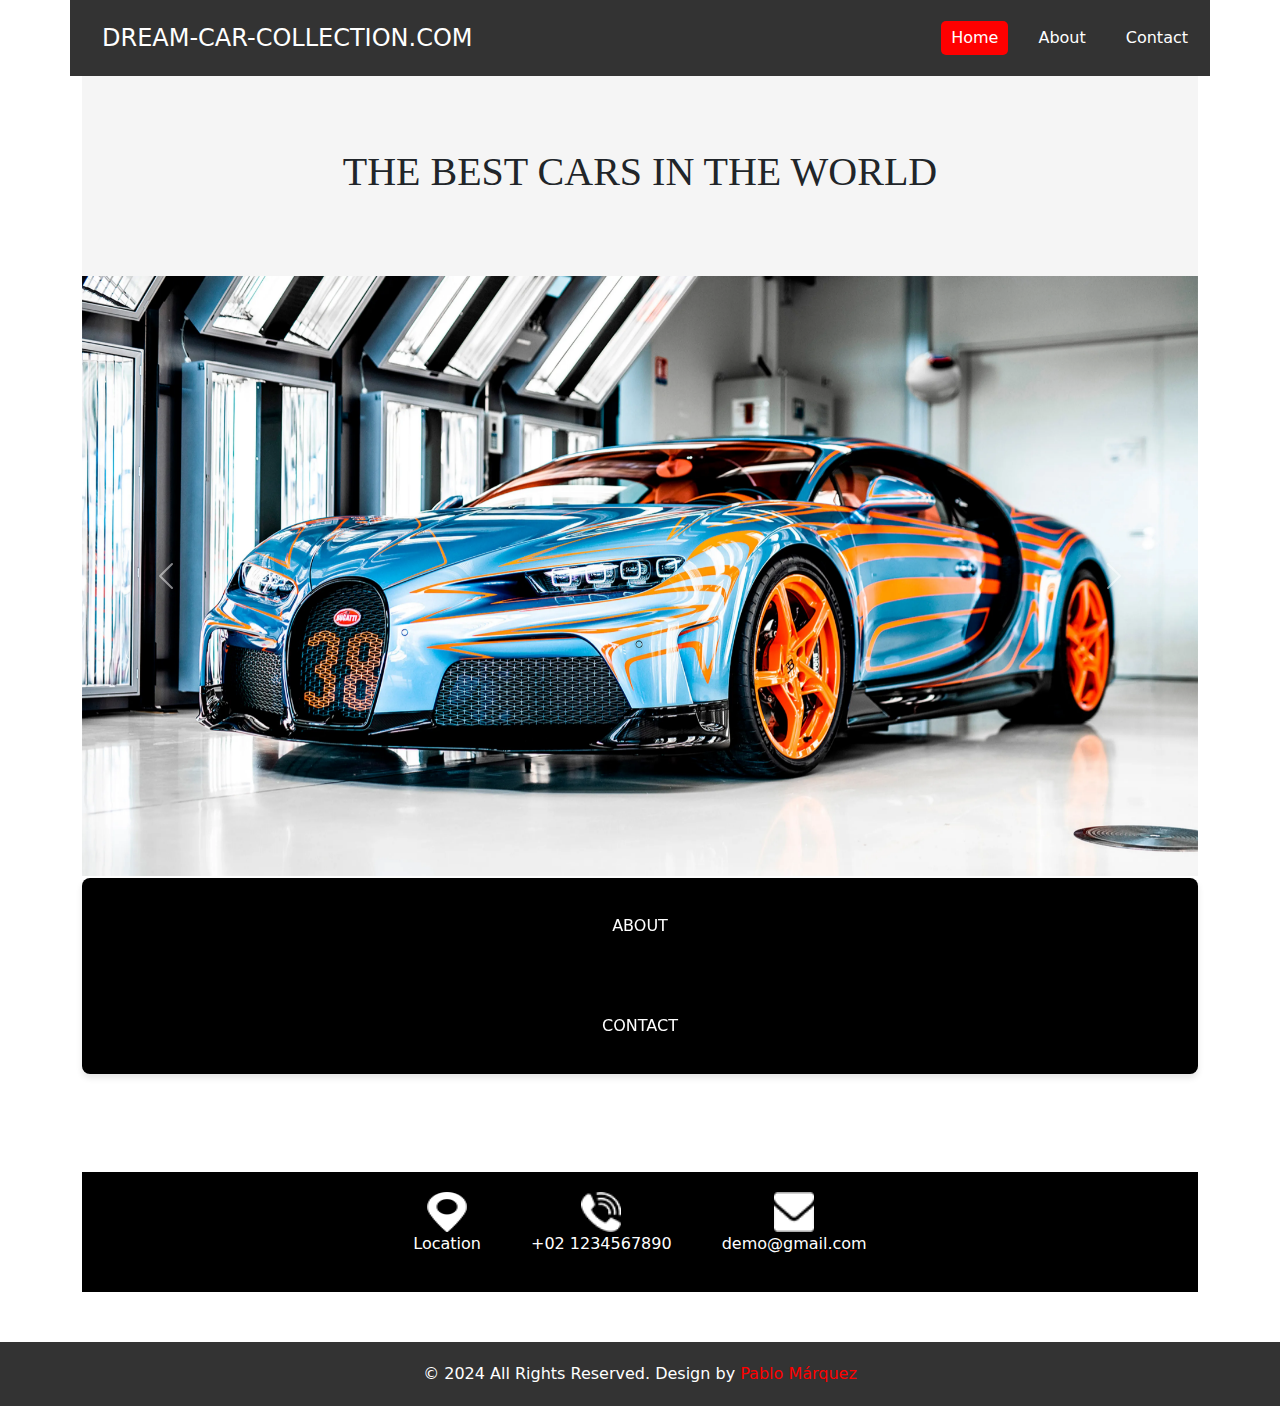
<file: index.html>
<!DOCTYPE html>
<html>
<head>
    <!--Basic-->
    <meta charset="UTF-8">
    <meta http-equiv="X-UA-Compatible" content="IE=edge">
    <!--Mobile Metas-->
    <meta name="viewport" content="width=device-width, initial-scale=1.0, shrink-to-fit=no">
    <!--Site Metas-->
    <meta name="keywords" content="">
    <meta name="description" content="">
    <meta name="author" content="">
    <link rel="stylesheet" href="css/style.css">
    <link href="https://cdn.jsdelivr.net/npm/bootstrap@5.3.3/dist/css/bootstrap.min.css" rel="stylesheet" integrity="sha384-QWTKZyjpPEjISv5WaRU9OFeRpok6YctnYmDr5pNlyT2bRjXh0JMhjY6hW+ALEwIH" crossorigin="anonymous">

    <title>Fundamentals of Computer Engineering</title>

</head>

<body>
    <header class="container">
        <div class="header-content">
            <div class="header-title">DREAM-CAR-COLLECTION.COM</div>
            <nav>
                <a href="#" class="active">Home</a>
                <a href="pages/about.html">About</a>
                <a href="pages/contact.html">Contact</a>
            </nav>
        </div>
    </header>
    <main class="container">
        <div class="content">
            <h1>THE BEST CARS IN THE WORLD</h1>
        </div>
        <div id="carouselExample" class="carousel slide" data-bs-ride="carousel" data-bs-interval="2000">
            <div class="carousel-inner">
              <div class="carousel-item active">
                <img src="images/bugatti-chiron-super-sport-2666587.webp" class="d-block w-100" alt="Bugatti">
              </div>
              <div class="carousel-item">
                <img src="images/batista.webp" class="d-block w-100" alt="Lamborghini">
              </div>
              <div class="carousel-item">
                <img src="images/lamborghini.webp" class="d-block w-100" alt="Mclaren">
              </div>
            </div>
            <button class="carousel-control-prev" type="button" data-bs-target="#carouselExample" data-bs-slide="prev">
              <span class="carousel-control-prev-icon" aria-hidden="true"></span>
              <span class="visually-hidden">Previous</span>
            </button>
            <button class="carousel-control-next" type="button" data-bs-target="#carouselExample" data-bs-slide="next">
              <span class="carousel-control-next-icon" aria-hidden="true"></span>
              <span class="visually-hidden">Next</span>
            </button>
          </div>
          <div class="scroll-menu">
            <a href="pages/about.html">ABOUT</a>
            <br>
            <a href="pages/contact.html">CONTACT</a>
        </div>
        <div class="menu">
            <div class="menu-content">
                <div class="menu-item">
                    <img src="./images/location-white.png" alt="Location Icon" class="menu-icon">
                    <p>Location</p>
                </div>
                <div class="menu-item">
                    <img src="./images/telephone-white.png" alt="Phone Icon" class="menu-icon">
                    <p>+02 1234567890</p>
                </div>
                <div class="menu-item">
                    <img src="./images/envelope-white.png" alt="Email Icon" class="menu-icon">
                    <p>demo@gmail.com</p>
                </div>
            </div>
        </div>
    </main>
    <footer class="footer-section">
        <p>&copy; 2024 All Rights Reserved. Design by <a href="pages/contact.html">Pablo Márquez</a></p>
    </footer>
</body>
<script src="https://cdn.jsdelivr.net/npm/bootstrap@5.3.3/dist/js/bootstrap.bundle.min.js" integrity="sha384-YvpcrYf0tY3lHB60NNkmXc5s9fDVZLESaAA55NDzOxhy9GkcIdslK1eN7N6jIeHz" crossorigin="anonymous"></script>
</html>
</file>
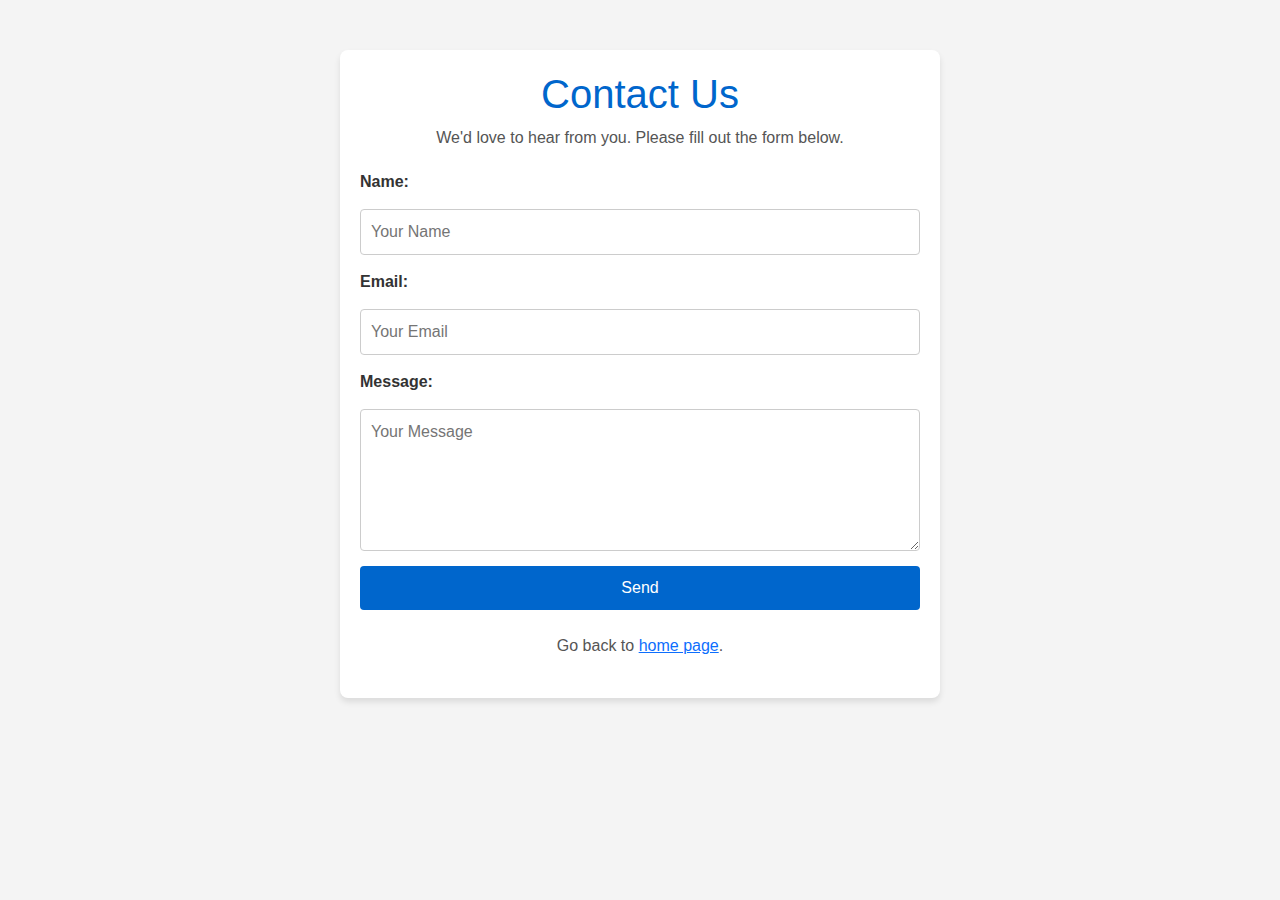
<file: contact.html>
<!DOCTYPE html>
<html lang="en">
<head>
    <meta charset="UTF-8">
    <meta name="viewport" content="width=device-width, initial-scale=1.0">
    <title>Contact Us</title>
    <link href="https://cdn.jsdelivr.net/npm/bootstrap@5.3.3/dist/css/bootstrap.min.css" rel="stylesheet" integrity="sha384-QWTKZyjpPEjISv5WaRU9OFeRpok6YctnYmDr5pNlyT2bRjXh0JMhjY6hW+ALEwIH" crossorigin="anonymous">
    <style>
        body {
            font-family: Arial, sans-serif;
            margin: 0;
            padding: 0;
            background-color: #f4f4f4;
            color: #333;
            display: flex;
            flex-direction: column;
            align-items: center;
        }

        .container {
            width: 100%;
            max-width: 600px;
            margin: 50px auto;
            background: #fff;
            padding: 20px;
            border-radius: 8px;
            box-shadow: 0 4px 6px rgba(0, 0, 0, 0.1);
        }

        h1 {
            text-align: center;
            color: #0066cc;
        }

        p {
            text-align: center;
            margin-bottom: 20px;
            color: #555;
        }

        form {
            display: flex;
            flex-direction: column;
            gap: 15px;
        }

        label {
            font-size: 1rem;
            font-weight: bold;
        }

        input, textarea {
            width: 100%;
            padding: 10px;
            border: 1px solid #ccc;
            border-radius: 4px;
            font-size: 1rem;
        }

        input:focus, textarea:focus {
            border-color: #0066cc;
            outline: none;
        }

        .button {
            padding: 10px 15px;
            background-color: #0066cc;
            color: white;
            border: none;
            border-radius: 4px;
            font-size: 1rem;
            cursor: pointer;
            transition: background-color 0.3s;
        }

        button:hover {
            background-color: #005bb5;
        }
    </style>
</head>
<body>
    <div class="container">
        <h1>Contact Us</h1>
        <p>We'd love to hear from you. Please fill out the form below.</p>
        <form action="#" method="post">
            <label for="name">Name:</label>
            <input type="text" id="name" name="name" placeholder="Your Name" required>

            <label for="email">Email:</label>
            <input type="email" id="email" name="email" placeholder="Your Email" required>

            <label for="message">Message:</label>
            <textarea id="message" name="message" rows="5" placeholder="Your Message" required></textarea>

            <input type="submit" value="Send" name="submt" class="button">
        </form>
        <br>
        <p>Go back to <a href="index.html">home page</a>.</p>
    </div>
</body>

</html>
</file>
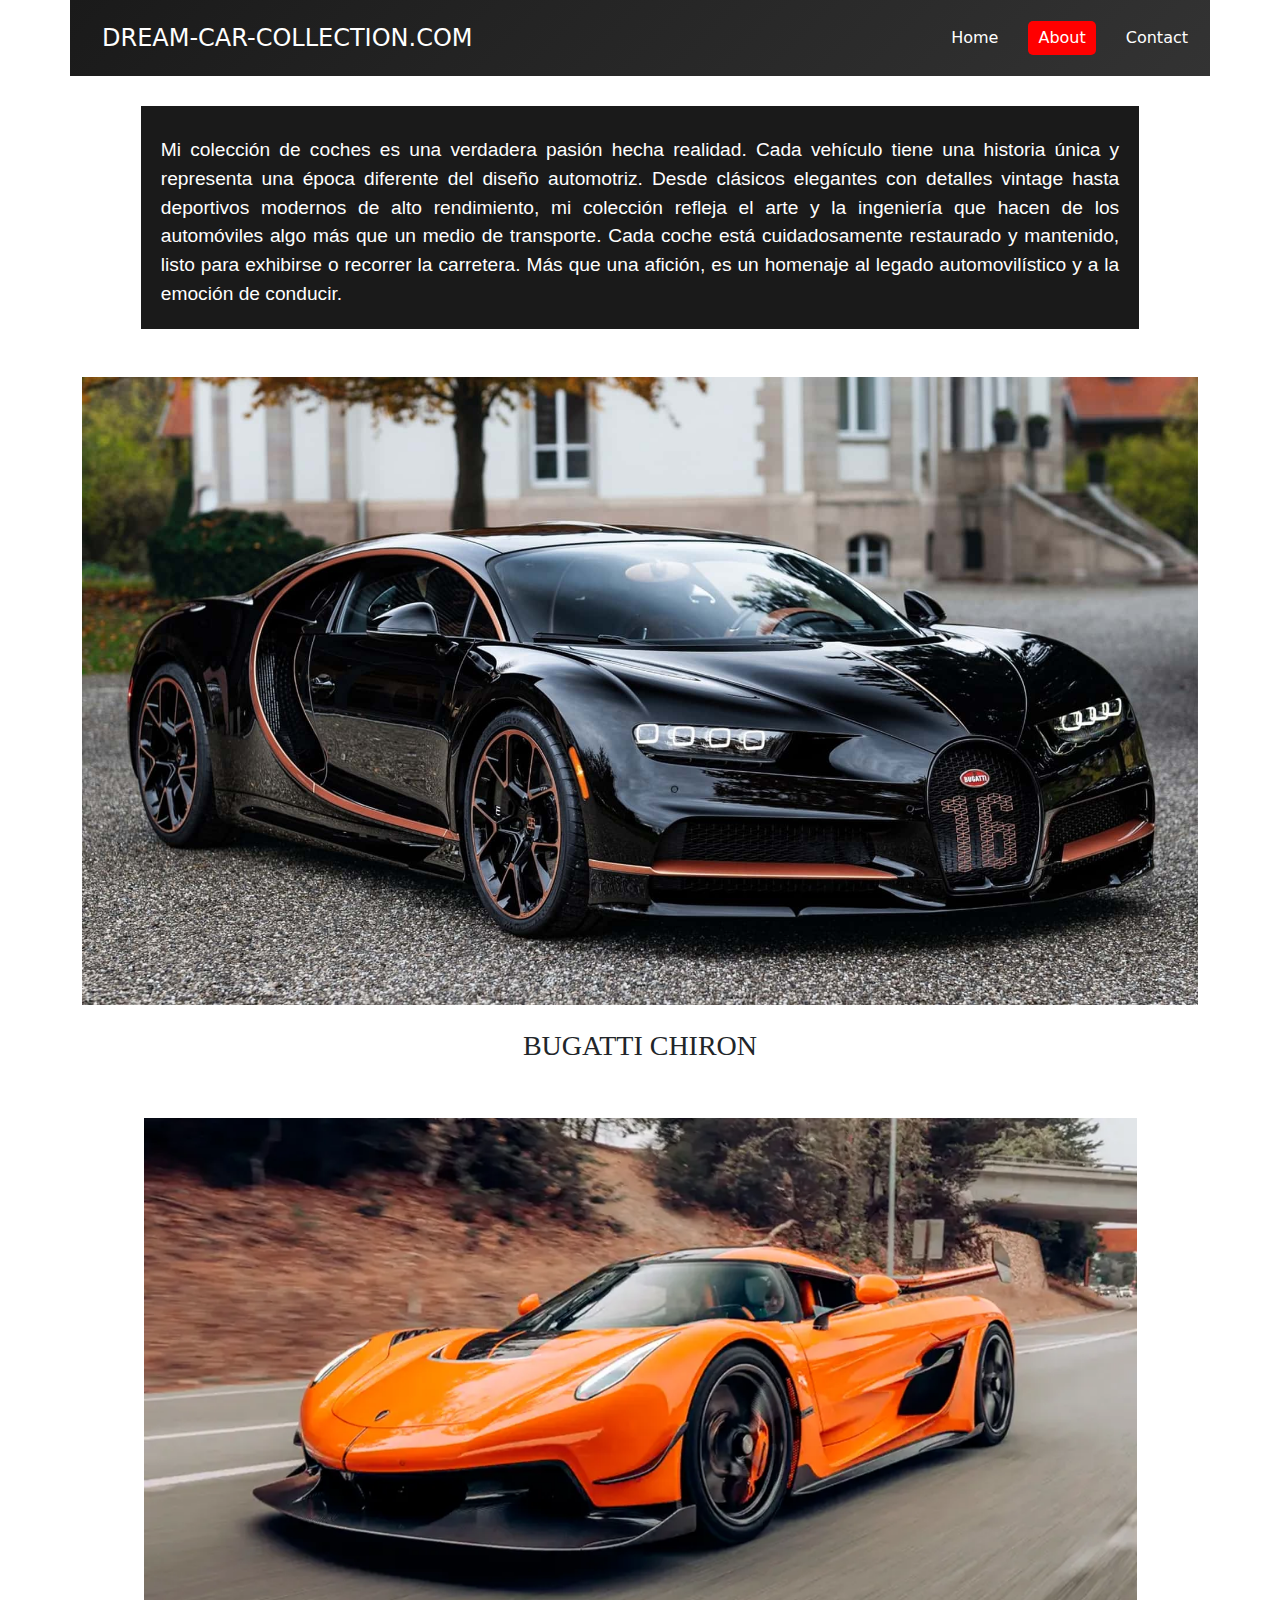
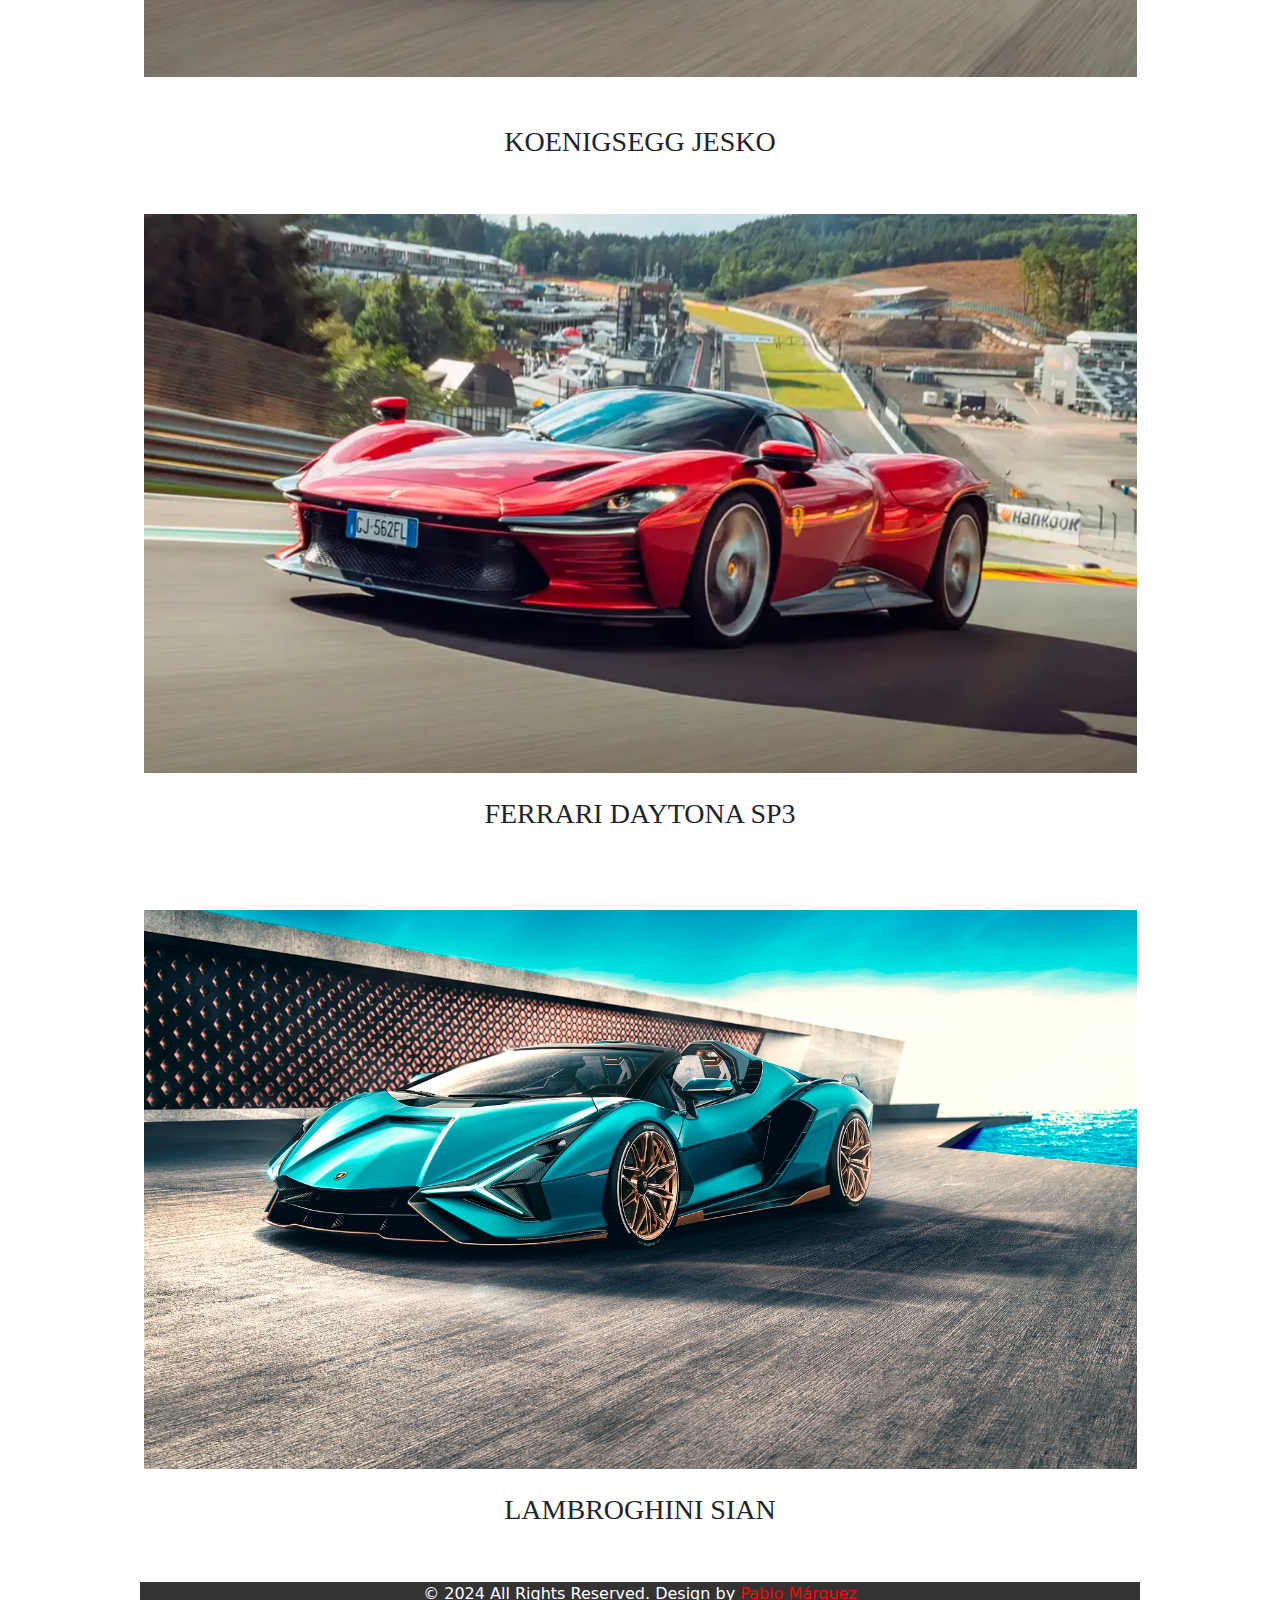
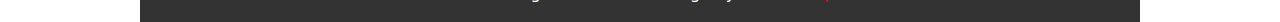
<file: pages/about.html>
<!DOCTYPE html>
<html lang="es">
<head>
    <meta charset="UTF-8">
    <meta http-equiv="X-UA-Compatible" content="IE=edge">
    <meta name="viewport" content="width=device-width, initial-scale=1.0, shrink-to-fit=no">
    <meta name="keywords" content="">
    <meta name="description" content="">
    <meta name="author" content="">
    <title>Fundamentals os Computer Engineering - About Page</title>
    <link rel="stylesheet" href="../css/text.css">
    <link href="https://cdn.jsdelivr.net/npm/bootstrap@5.3.3/dist/css/bootstrap.min.css" rel="Stylesheet">
    <style>

        

    </style>
</head>
<body>
    <header class="container">
        <div class="header-content">
            <div class="header-title">DREAM-CAR-COLLECTION.COM</div>
            <nav>
                <a href="../index.html">Home</a>
                <a href="../pages/about.html" class="active">About</a>
                <a href="../pages/contact.html">Contact</a>
            </nav>
        </div>
    </header>
    <div class="presentacion">
        <h4>
            Mi colección de coches es una verdadera pasión hecha realidad. Cada vehículo tiene una historia única y representa una época diferente del diseño automotriz. Desde clásicos elegantes con detalles vintage hasta deportivos modernos de alto rendimiento, mi colección refleja el arte y la ingeniería que hacen de los automóviles algo más que un medio de transporte. Cada coche está cuidadosamente restaurado y mantenido, listo para exhibirse o recorrer la carretera. Más que una afición, es un homenaje al legado automovilístico y a la emoción de conducir.
        </h4>
    </div>
    <div class="container mt-5">
        <div class="row g-4">
            <img src="../images/chiron.jpg" alt="Imagen 1" class="bmg-fluid">
            <br>
            <h3>BUGATTI CHIRON</h3>
        </div>
    </div>
    <BR></BR>
    <img src="../images/jesko.webp" alt="Imagen 2" class="img-fluid">
    <BR></BR>
    <h3>KOENIGSEGG JESKO</h3>
    <br>
    <br>
    <img src="../images/daytona.webp" alt="Imagen 3" class="img-fluid">
    <br>
    <div class="col-md-8">
        <div class="description">
            <h3>FERRARI DAYTONA SP3</h3>
        </div>
    </div>
    <br>
    <br>
    <br>
    <img src="../images/LAMBO.jpg" alt="Imagen 4" class="img-fluid">
    <br>
    <h3>LAMBROGHINI SIAN</h3>
    <br>
    <br>
    <footer class="footer-section">
        <p>&copy; 2024 All Rights Reserved. Design by <a href="../pages/contact.html">Pablo Márquez</a></p>
    </footer>
</body>
</html>
</file>
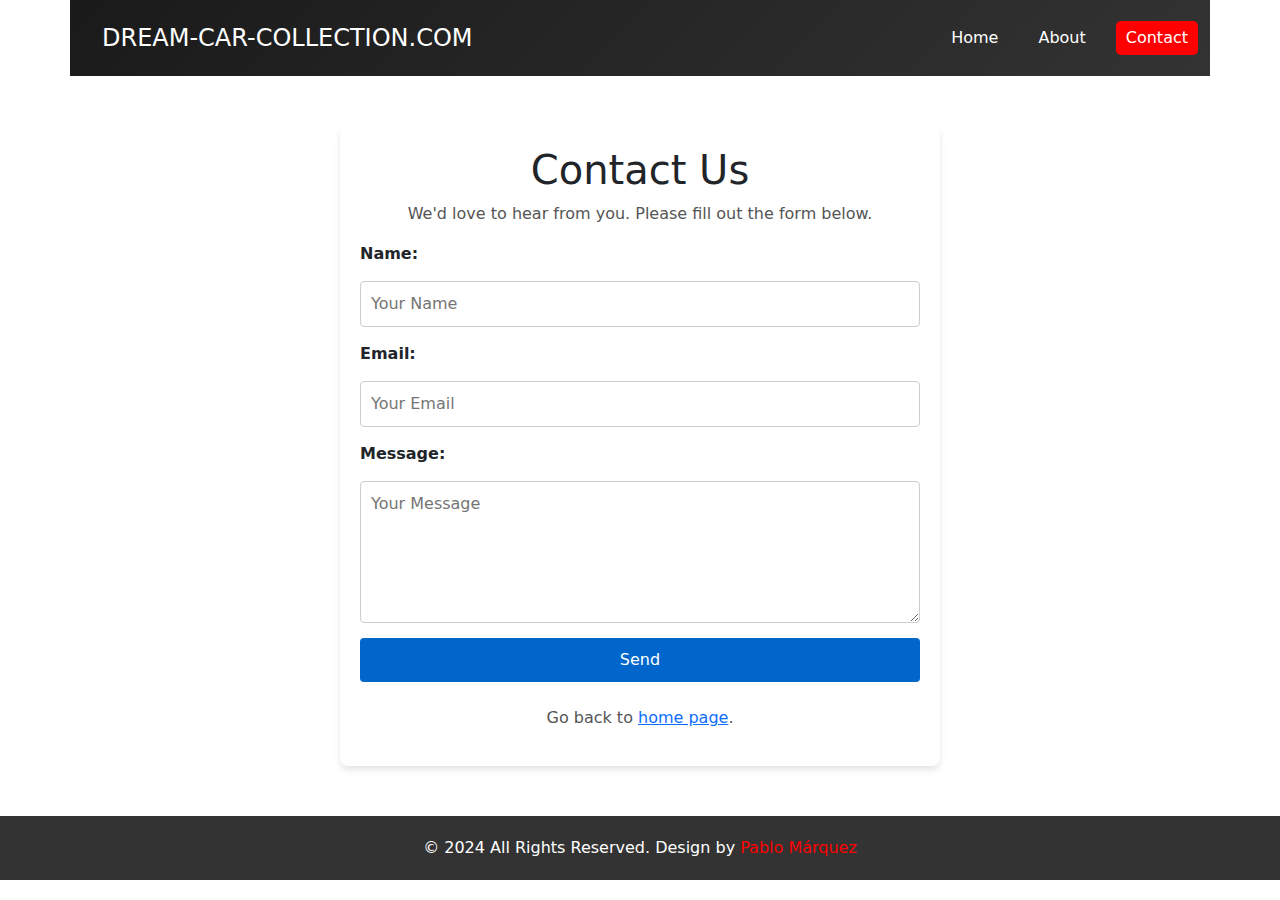
<file: pages/contact.html>
<!DOCTYPE html>
<html lang="en">
<head>
    <meta charset="UTF-8">
    <meta name="viewport" content="width=device-width, initial-scale=1.0">
    <title>Contact Us</title>
    <link rel="stylesheet" href="../css/contact.css">
    <link href="https://cdn.jsdelivr.net/npm/bootstrap@5.3.3/dist/css/bootstrap.min.css" rel="stylesheet" integrity="sha384-QWTKZyjpPEjISv5WaRU9OFeRpok6YctnYmDr5pNlyT2bRjXh0JMhjY6hW+ALEwIH" crossorigin="anonymous">

</head>
<body>
        <header class="container">
            <div class="header-content">
                <div class="header-title">DREAM-CAR-COLLECTION.COM</div>
                <nav>
                    <a href="../index.html">Home</a>
                    <a href="../pages/about.html">About</a>
                    <a href="../pages/contact.html" class="active">Contact</a>
                </nav>
            </div>
        </header>
    </div>

    <div class="form-container">
        <h1>Contact Us</h1>
        <p>We'd love to hear from you. Please fill out the form below.</p>
        <form action="https://postman-echo.com/post" method="post">
            <label for="name">Name:</label>
            <input type="text" id="name" name="name" placeholder="Your Name" required>

            <label for="email">Email:</label>
            <input type="email" id="email" name="email" placeholder="Your Email" required>

            <label for="message">Message:</label>
            <textarea id="message" name="message" rows="5" placeholder="Your Message" required></textarea>

            <input type="submit" value="Send" name="submt" class="button">
        </form>
        <br>
        <p>Go back to <a href="../index.html">home page</a>.</p>
    </div>

    <footer class="footer-section">
        <p>&copy; 2024 All Rights Reserved. Design by <a href="../pages/contact.html">Pablo Márquez</a></p>
    </footer>
</body>

</html>
</file>
<file: css/style.css>
body {
    margin: 0;
    font-family: Arial, sans-serif;
    display: flex;
    flex-direction: column;
    align-items: center;
}

.container {
    max-width: 1000px;
    width: 100%;
    margin: 0 auto;
}

header {
    background-color: #333;
    color: white;
    padding: 20px 0;
    text-align: center;
}

.header-content {
    display: flex;
    justify-content: space-between;
    align-items: center;
}

.header-title {
    font-size: 1.5rem;
    padding-left: 20px;
}

nav {
    display: flex;
    gap: 20px;
}

nav a {
    color: white;
    text-decoration: none;
    font-size: 1rem;
    padding: 5px 10px;
    border-radius: 5px;
    transition: background-color 0.3s;
}

nav a:hover {
    background-color: #555;
}

nav a.active {
    background-color: red;
    color: white;
}

.footer-section {
    width: 100%;
    background-color: #333;
    color: white;
    text-align: center;
    margin-top: 50px;
}

.footer-section p {
    color: white;
    margin: 20px;
}

.footer-section a {
    color: red;
    text-decoration: none;
}

.footer-section a:hover {
    text-decoration: underline;
}

.content {
    height: 200px;
    font-weight: bold;
    font-family: 'Copperpate';
    display: flex;
    flex-direction: column;
    justify-content: center;
    align-items: center;
    background-color: #f5f5f5;
}

.menu {
    background-color: #000000;
    color: white;
    padding: 20px 0;
    text-align: center;
}

.menu-content {
    display: flex;
    justify-content: center;
    gap: 50px;
    align-items: center;
}

.menu-item {
    display: flex;
    flex-direction: column;
    align-items: center;
}

.menu-icon {
    width: 40px;
    height: 40px;
}

.carousel-item {
    height: 400px;
    margin-bottom: 200px;
}

.scroll-menu {
    top: 50%;
    right: 20px;
    transform: translateY(-50%);
    background-color: #000000;
    border-radius: 8px;
    padding: 10px;
    box-shadow: 0 4px 6px rgba(0, 0, 0, 0.1);
    margin-top: 100px;
}

.scroll-menu a {
    display: block;
    color: white;
    text-decoration: none;
    margin: 10px 0;
    font-size: 1rem;
    text-align: center;
    transition: background-color 0.3s;
    padding: 1rem;
}

.scroll-menu a:hover {
    background-color: #ff0000;
    border-radius: 4px;
}
</file>
<file: css/text.css>
body {
    margin: 0;
    font-family: Arial, sans-serif;
    display: flex;
    flex-direction: column;
    align-items: center;
}

.container {
    max-width: 1000px;
    width: 100%;
    margin: 0 auto;
}

header {
    background-color: #333;
    color: white;
    padding: 20px 0;
    text-align: center;
}

.header-content {
    display: flex;
    justify-content: space-between;
    align-items: center;
}

.header-title {
    font-size: 1.5rem;
    padding-left: 20px;
}

nav {
    display: flex;
    gap: 20px;
}

nav a {
    color: white;
    text-decoration: none;
    font-size: 1rem;
    padding: 5px 10px;
    border-radius: 5px;
    transition: background-color 0.3s;
}

nav a:hover {
    background-color: #555;
}

nav a.active {
    background-color: red;
    color: white;
}

.presentacion {
    background-color: #1a1a1a; 
    color: #ffffff;
    padding: 20px; 
    text-align: center; 
    font-family: 'Arial', sans-serif; 
    width: 78%;
    margin-top: 30px;
    text-align: justify;
  }
  

  .presentacion h4 {
    font-size: 1.2em; 
    margin: 10px 0 0; 
    line-height: 1.5; 
  }

  header {
    background: linear-gradient(135deg, #1a1a1a, #333333); 
  }

.img-fluid {
    width: 993px;
    align-items: center;

}

h3 {
    font-weight: bold;
    text-align: center;
    font-family:Cambria, Cochin, Georgia, Times, 'Times New Roman', serif
}

.footer-section {
    max-width: 1000px;
    width: 100%;
    background-color: #333;
    color: white;
    text-align: center;
}

.footer-section a {
    color: red;
    text-decoration: none;
}

.footer-section a:hover {
    text-decoration: underline;
}
</file>
<file: css/contact.css>
body {
    font-family: Arial, sans-serif;
    margin: 0;
    padding: 0;
    background-color: #f4f4f4;
    color: #333;
    display: flex;
    flex-direction: column;
    align-items: center;
}

.container {

    max-width: 1000px;
    width: 100%;
    margin: 0 auto;
}

header {
    color: white;
    padding: 20px 0;
    text-align: center;
    background: linear-gradient(135deg, #1a1a1a, #333333); 
}


.header-content {
    display: flex;
    justify-content: space-between;
    align-items: center;
    
}

.header-title {
    font-size: 1.5rem;
    padding-left: 20px;
}

nav {
    display: flex;
    gap: 20px;
}

nav a {
    color: white;
    text-decoration: none;
    font-size: 1rem;
    padding: 5px 10px;
    border-radius: 5px;
    transition: background-color 0.3s;
}

nav a:hover {
    background-color: #555;
}

nav a.active {
    background-color: red;
    color: white;
}

.form-container {
    width: 100%;
    max-width: 600px;
    margin: 50px auto;
    background: #fff;
    padding: 20px;
    border-radius: 8px;
    box-shadow: 0 4px 6px rgba(0, 0, 0, 0.1);
}

h1 {
    text-align: center;
    color: #0066cc;
}

p {
    text-align: center;
    margin-bottom: 20px;
    color: #555;
}

form {
    display: flex;
    flex-direction: column;
    gap: 15px;
}

label {
    font-size: 1rem;
    font-weight: bold;
}

input, textarea {
    width: 100%;
    padding: 10px;
    border: 1px solid #ccc;
    border-radius: 4px;
    font-size: 1rem;
}

input:focus, textarea:focus {
    border-color: #0066cc;
    outline: none;
}

.button {
    padding: 10px 15px;
    background-color: #0066cc;
    color: white;
    border: none;
    border-radius: 4px;
    font-size: 1rem;
    cursor: pointer;
    transition: background-color 0.3s;
}

button:hover {
    background-color: #005bb5;
}

.footer-section {
    width: 100%;
    background-color: #333;
    color: white;
    text-align: center;
}

.footer-section p {
    color: white;
    margin: 20px;
}

.footer-section a {
    color: red;
    text-decoration: none;
}

.footer-section a:hover {
    text-decoration: underline;
}
</file>
